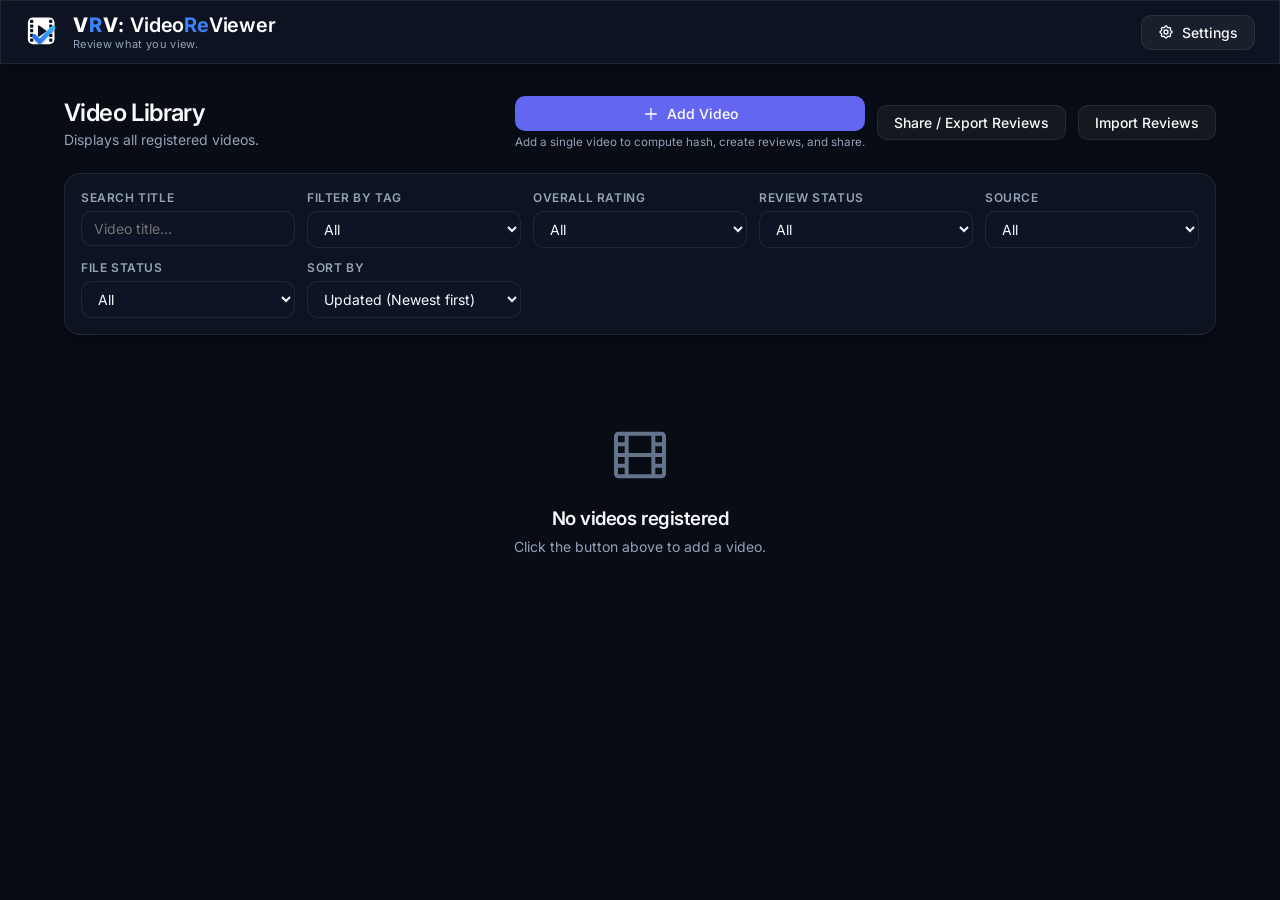
<file: index.html>
<!DOCTYPE html>
<html lang="ja">
<head>
  <meta charset="UTF-8">
  <meta name="viewport" content="width=device-width, initial-scale=1.0">
  <title data-i18n="brand.pageTitle">VRV: VideoReViewer - 動画評価＆タイムライン注釈ツール</title>
  <link rel="stylesheet" href="css/styles.css">
</head>
<body>

  <!-- Header Section -->
  <header class="glass-panel">
    <div class="logo-container">
      <!-- VRV Official Film/Play + Check SVG Logo -->
      <svg class="logo-icon vrv-logo-icon" viewBox="0 0 100 100" fill="none" xmlns="http://www.w3.org/2000/svg" aria-hidden="true">
        <defs>
          <linearGradient id="vrv-check-grad" x1="20" y1="80" x2="80" y2="30" gradientUnits="userSpaceOnUse">
            <stop offset="0%" stop-color="#2563eb" />
            <stop offset="100%" stop-color="#38bdf8" />
          </linearGradient>
          <filter id="vrv-check-shadow" x="-20%" y="-20%" width="140%" height="140%">
            <feDropShadow dx="0" dy="2" stdDeviation="3" flood-color="#000000" flood-opacity="0.4" />
          </filter>
        </defs>
        <!-- Film Frame -->
        <rect x="8" y="10" width="74" height="74" rx="14" fill="#ffffff" />
        <!-- Perforations Left -->
        <rect x="14" y="16" width="9" height="9" rx="2.5" fill="#0b1320" />
        <rect x="14" y="29" width="9" height="9" rx="2.5" fill="#0b1320" />
        <rect x="14" y="42" width="9" height="9" rx="2.5" fill="#0b1320" />
        <rect x="14" y="55" width="9" height="9" rx="2.5" fill="#0b1320" />
        <rect x="14" y="68" width="9" height="9" rx="2.5" fill="#0b1320" />
        <!-- Perforations Right -->
        <rect x="67" y="16" width="9" height="9" rx="2.5" fill="#0b1320" />
        <rect x="67" y="29" width="9" height="9" rx="2.5" fill="#0b1320" />
        <rect x="67" y="42" width="9" height="9" rx="2.5" fill="#0b1320" />
        <rect x="67" y="55" width="9" height="9" rx="2.5" fill="#0b1320" />
        <rect x="67" y="68" width="9" height="9" rx="2.5" fill="#0b1320" />
        <!-- Play Triangle -->
        <path d="M36 33.5 C36 32 38 31 39.5 32 L58.5 45.5 C60 46.5 60 48 58.5 49 L39.5 62.5 C38 63.5 36 62.5 36 61 Z" fill="#0b1320" />
        <!-- Checkmark -->
        <path d="M26 62 L41 77 L78 38" stroke="url(#vrv-check-grad)" stroke-width="12" stroke-linecap="round" stroke-linejoin="round" filter="url(#vrv-check-shadow)" />
      </svg>
      <div class="logo-text-group">
        <div class="logo-title">
          <span class="brand-vrv"><span class="vrv-v">V</span><span class="vrv-r">R</span><span class="vrv-v">V</span></span><span class="brand-sep">:</span> <span class="brand-name">Video<span class="brand-re">Re</span>Viewer</span>
        </div>
        <div class="logo-tagline" data-i18n="brand.tagline">Review what you view.</div>
      </div>
    </div>
    <div class="header-actions">
      <button id="header-btn-library" class="btn btn-secondary hidden" data-i18n="common.backToLibrary" data-i18n-attr="title">
        <svg xmlns="http://www.w3.org/2000/svg" style="width:16px;height:16px" fill="none" viewBox="0 0 24 24" stroke="currentColor">
          <path stroke-linecap="round" stroke-linejoin="round" stroke-width="2" d="M4 6h16M4 12h16M4 18h16" />
        </svg>
        <span data-i18n="common.backToLibrary">動画一覧に戻る</span>
      </button>
      <button id="header-btn-settings" class="btn btn-secondary" data-i18n="common.settings" data-i18n-attr="title">
        <svg xmlns="http://www.w3.org/2000/svg" style="width:16px;height:16px" fill="none" viewBox="0 0 24 24" stroke="currentColor">
          <path stroke-linecap="round" stroke-linejoin="round" stroke-width="2" d="M10.325 4.317c.426-1.756 2.924-1.756 3.35 0a1.724 1.724 0 002.573 1.066c1.543-.94 3.31.826 2.37 2.37a1.724 1.724 0 001.065 2.572c1.756.426 1.756 2.924 0 3.35a1.724 1.724 0 00-1.066 2.573c.94 1.543-.826 3.31-2.37 2.37a1.724 1.724 0 00-2.572 1.065c-.426 1.756-2.924 1.756-3.35 0a1.724 1.724 0 00-2.573-1.066c-1.543.94-3.31-.826-2.37-2.37a1.724 1.724 0 00-1.065-2.572c-1.756-.426-1.756-2.924 0-3.35a1.724 1.724 0 001.066-2.573c-.94-1.543.826-3.31 2.37-2.37.996.608 2.296.07 2.572-1.065z" />
          <path stroke-linecap="round" stroke-linejoin="round" stroke-width="2" d="M15 12a3 3 0 11-6 0 3 3 0 016 0z" />
        </svg>
        <span data-i18n="common.settings">設定</span>
      </button>
    </div>
  </header>

  <div class="app-content">

    <!-- ==============================================
         SCREEN 1: Video Library Grid (Default Screen)
         ============================================== -->
    <main id="view-library" class="screen-library">
      <div class="library-header-bar">
        <div>
          <h2 data-i18n="library.title">動画ライブラリ</h2>
          <p data-i18n="library.description" style="color:var(--color-text-muted);font-size:0.875rem;margin-top:4px">登録済みの動画を一覧表示します。</p>
        </div>
        <div style="display:flex;gap:12px;align-items:center">
          <!-- Standard Library Actions -->
          <div id="library-standard-actions" style="display:flex;gap:12px;align-items:center">
            <div style="display:flex;flex-direction:column;gap:4px">
              <label class="btn btn-primary" style="cursor:pointer;margin:0">
                <input type="file" id="library-add-file" accept="video/*" style="display:none">
                <svg xmlns="http://www.w3.org/2000/svg" style="width:16px;height:16px" fill="none" viewBox="0 0 24 24" stroke="currentColor">
                  <path stroke-linecap="round" stroke-linejoin="round" stroke-width="2" d="M12 4v16m8-8H4" />
                </svg>
                <span data-i18n="library.addVideo">動画を追加</span>
              </label>
              <span data-i18n="library.addVideoHelp" style="font-size:0.725rem;color:var(--color-text-muted)">単独動画のハッシュ取得・レビュー作成・共有に使用します。</span>
            </div>
            <button id="btn-share-export-start" class="btn btn-secondary" data-i18n="share.exportStart">
              レビュー共有 / Export
            </button>
            <button id="btn-share-import-trigger" class="btn btn-secondary" data-i18n="share.importTrigger">
              レビューをImport
            </button>
          </div>

          <!-- Share Export Mode Actions -->
          <div id="library-export-actions" class="hidden" style="display:flex;gap:12px;align-items:center">
            <span style="font-size:0.875rem;font-weight:600"><span data-i18n="share.exportSelectedPrefix">エクスポート対象を選択中: </span><span id="export-selected-count">0</span><span data-i18n="share.exportSelectedSuffix"> 件</span></span>
            <button id="btn-share-export-select-all" class="btn btn-secondary" data-i18n="common.selectAll" style="padding: 6px 12px; font-size: 0.8125rem">全選択</button>
            <button id="btn-share-export-deselect-all" class="btn btn-secondary" data-i18n="common.deselectAll" style="padding: 6px 12px; font-size: 0.8125rem">全解除</button>
            <button id="btn-share-export-submit" class="btn btn-primary" data-i18n="share.exportSubmit" style="padding: 6px 12px; font-size: 0.8125rem">Export実行</button>
            <button id="btn-share-export-cancel" class="btn btn-secondary" data-i18n="common.cancel" style="padding: 6px 12px; font-size: 0.8125rem">キャンセル</button>
          </div>
        </div>
      </div>

      <!-- Search & Filters Container -->
      <section class="glass-panel filter-bar">
        <div class="input-group">
          <label class="input-label" for="filter-search" data-i18n="filter.searchLabel">タイトル検索</label>
          <input type="text" id="filter-search" class="form-input" data-i18n="filter.searchPlaceholder" data-i18n-attr="placeholder" placeholder="動画タイトル...">
        </div>
        <div class="input-group">
          <label class="input-label" for="filter-tag" data-i18n="filter.tagLabel">タグ絞り込み</label>
          <select id="filter-tag" class="form-input">
            <option value="" data-i18n="common.all">すべて</option>
          </select>
        </div>
        <div class="input-group">
          <label class="input-label" for="filter-grade" data-i18n="filter.gradeLabel">総合評価</label>
          <select id="filter-grade" class="form-input">
            <option value="" data-i18n="common.all">すべて</option>
            <option value="A" data-i18n="filter.gradeA">A (最高)</option>
            <option value="B">B</option>
            <option value="C">C</option>
            <option value="D">D</option>
            <option value="E" data-i18n="filter.gradeE">E (最低)</option>
            <option value="unrated" data-i18n="filter.unrated">未評価</option>
          </select>
        </div>
        <div class="input-group">
          <label class="input-label" for="filter-review-status" data-i18n="filter.reviewStatusLabel">評価ステータス</label>
          <select id="filter-review-status" class="form-input">
            <option value="" data-i18n="common.all">すべて</option>
            <option value="rated" data-i18n="filter.statusRated">評価済み</option>
            <option value="unrated" data-i18n="filter.statusUnratedDetail">未評価 (項目・総合とも無し)</option>
          </select>
        </div>
        <div class="input-group">
          <label class="input-label" for="filter-source-type" data-i18n="filter.sourceTypeLabel">取得元</label>
          <select id="filter-source-type" class="form-input">
            <option value="" data-i18n="common.all">すべて</option>
            <option value="directory" data-i18n="filter.sourceDirectory">フォルダ</option>
            <option value="local-file" data-i18n="filter.sourceLocalFile">個別ファイル</option>
          </select>
        </div>
        <div class="input-group">
          <label class="input-label" for="filter-availability" data-i18n="filter.availabilityLabel">ファイル状態</label>
          <select id="filter-availability" class="form-input">
            <option value="" data-i18n="common.all">すべて</option>
            <option value="available" data-i18n="filter.availAvailable">利用可能</option>
            <option value="missing" data-i18n="filter.availMissing">見つからない</option>
            <option value="permission-required" data-i18n="filter.availPermissionRequired">権限が必要</option>
            <option value="unsupported" data-i18n="filter.availUnsupported">再生非対応</option>
            <option value="scan-error" data-i18n="filter.availScanError">スキャンエラー</option>
            <option value="no-directory" data-i18n="filter.availNoDirectory">参照フォルダなし</option>
            <option value="isolated" data-i18n="filter.availIsolated">リンク切れ・エラー・参照元なし</option>
          </select>
        </div>
        <div class="input-group">
          <label class="input-label" for="filter-sort" data-i18n="filter.sortLabel">並べ替え</label>
          <select id="filter-sort" class="form-input">
            <option value="updatedAt-desc" data-i18n="filter.sortUpdatedAtDesc">更新日時が新しい順</option>
            <option value="updatedAt-asc" data-i18n="filter.sortUpdatedAtAsc">更新日時が古い順</option>
            <option value="title-asc" data-i18n="filter.sortTitleAsc">タイトル (A-Z/五十音順)</option>
            <option value="grade-desc" data-i18n="filter.sortGradeDesc">総合評価の高い順</option>
            <option value="avgRating-desc" data-i18n="filter.sortAvgRatingDesc">個別評価平均の高い順</option>
          </select>
        </div>
        <div class="input-group" id="bulk-delete-container" style="display:flex;align-items:flex-end">
          <button id="btn-bulk-delete" class="btn btn-error hidden" data-i18n="library.bulkDelete" style="width:100%;height:38px;white-space:nowrap;background-color:rgba(239,68,68,0.15);border:1px solid var(--color-error);color:var(--color-error)">
            表示中の動画を一括削除
          </button>
        </div>
      </section>

      <!-- Video Grid List -->
      <section id="video-grid" class="video-grid">
        <!-- Dynamic card elements generated by app.js will render here -->
      </section>

      <!-- Empty Library State -->
      <div id="library-empty" class="hidden" style="text-align:center;padding:60px 20px;color:var(--color-text-muted)">
        <svg xmlns="http://www.w3.org/2000/svg" style="width:64px;height:64px;color:var(--color-text-dim);margin:0 auto 16px" fill="none" viewBox="0 0 24 24" stroke="currentColor">
          <path stroke-linecap="round" stroke-linejoin="round" stroke-width="1.5" d="M7 4v16M17 4v16M3 8h4m10 0h4M3 12h18M3 16h4m10 0h4M4 20h16a1 1 0 001-1V5a1 1 0 00-1-1H4a1 1 0 00-1 1v14a1 1 0 001 1z" />
        </svg>
        <h3 data-i18n="library.emptyTitle">登録されている動画がありません</h3>
        <p data-i18n="library.emptyDescription" style="font-size:0.875rem;margin-top:8px">上のボタンから動画を追加してください。</p>
      </div>
    </main>

    <!-- ==============================================
         SCREEN 2: Dual Column Review Workspace (Editor)
         ============================================== -->
    <main id="view-editor" class="screen-editor hidden">
      <div id="provisional-warning-banner" class="hidden" data-i18n="editor.provisionalWarning" style="background-color: #f59e0b; color: white; font-weight: 600; font-size: 0.875rem; padding: 8px; text-align: center; grid-column: 1 / -1; width: 100%;">
        フルハッシュ（SHA-256）検証中ですが、編集・評価は可能です。
      </div>
      <!-- Left Column: Video and Basic Controls -->
      <div class="editor-left-pane">
        <div class="pane-nav-bar">
          <div class="video-title-area" style="display:flex;align-items:center;gap:8px;flex:1;min-width:0">
            <button id="editor-btn-back" class="btn btn-icon" data-i18n="common.backToLibrary" data-i18n-attr="title,aria-label" title="動画一覧へ戻る">
              <svg xmlns="http://www.w3.org/2000/svg" fill="none" viewBox="0 0 24 24" stroke="currentColor">
                <path stroke-linecap="round" stroke-linejoin="round" stroke-width="2" d="M10 19l-7-7m0 0l7-7m-7 7h18" />
              </svg>
            </button>
            <div id="title-display-container" style="display:flex;align-items:center;gap:8px;flex:1;min-width:0">
              <h3 id="editor-video-title" class="video-title-heading" data-i18n="editor.placeholderVideoTitle" style="margin:0;overflow:hidden;text-overflow:ellipsis;white-space:nowrap;max-width:350px">動画タイトル...</h3>
              <button id="btn-edit-display-title" class="btn btn-icon" data-i18n="editor.editDisplayTitle" data-i18n-attr="title,aria-label" title="表示タイトルを変更" style="padding:4px;width:24px;height:24px;color:var(--color-text-muted)">
                <svg xmlns="http://www.w3.org/2000/svg" style="width:14px;height:14px" fill="none" viewBox="0 0 24 24" stroke="currentColor">
                  <path stroke-linecap="round" stroke-linejoin="round" stroke-width="2" d="M15.232 5.232l3.536 3.536m-2.036-5.036a2.5 2.5 0 113.536 3.536L6.5 21.036H3v-3.572L16.732 3.732z" />
                </svg>
              </button>
            </div>
            <div id="title-edit-container" class="hidden" style="display:flex;align-items:center;gap:6px;flex:1;min-width:0">
              <div style="display:flex;flex-direction:column;flex:1;min-width:0">
                <input type="text" id="display-title-input" class="form-input" data-i18n="editor.displayTitlePlaceholder" data-i18n-attr="placeholder" style="height:32px;padding:4px 8px;font-size:0.9rem;width:100%" placeholder="表示タイトルを入力...">
                <div data-i18n="editor.displayTitleNote" style="font-size: 0.6875rem; color: var(--color-text-muted); margin-top: 2px;">※ 動画ファイル名は変更されません</div>
              </div>
              <button id="btn-save-display-title" class="btn btn-primary" data-i18n="common.save" style="padding:4px 10px;height:32px;font-size:0.8rem">保存</button>
              <button id="btn-cancel-display-title" class="btn btn-secondary" data-i18n="common.cancel" style="padding:4px 10px;height:32px;font-size:0.8rem">キャンセル</button>
            </div>
          </div>
          <div class="player-nav-buttons">
            <button id="player-btn-prev" class="btn btn-secondary" data-i18n="player.prevVideo" data-i18n-attr="title" title="前の動画"><span data-i18n="player.prevVideo">前の動画</span></button>
            <button id="player-btn-next" class="btn btn-secondary" data-i18n="player.nextVideo" data-i18n-attr="title" title="次の動画"><span data-i18n="player.nextVideo">次の動画</span></button>
          </div>
        </div>

        <!-- Video Frame Sandbox -->
        <div class="player-container">
          <video id="video-element" class="player-video" preload="metadata"></video>

          <!-- Custom Control Bar Overlay -->
          <div class="player-controls">
            <div id="player-progress-bar" class="controls-progress-bar-container">
              <div class="controls-progress-bg">
                <div id="player-progress-load" class="controls-progress-load" style="width: 0%"></div>
                <div id="player-progress-fill" class="controls-progress-fill" style="width: 0%"></div>
                <div id="player-progress-handle" class="controls-progress-handle" style="left: 0%"></div>
              </div>
            </div>
            <div class="controls-row">
              <div class="controls-left">
                <button id="player-btn-play" class="control-btn" data-i18n="player.playPauseTooltip" data-i18n-attr="title,aria-label" title="再生 (Space)">
                  <!-- Play Icon -->
                  <svg id="play-icon" xmlns="http://www.w3.org/2000/svg" fill="currentColor" viewBox="0 0 24 24">
                    <path d="M8 5v14l11-7z" />
                  </svg>
                  <!-- Pause Icon -->
                  <svg id="pause-icon" class="hidden" xmlns="http://www.w3.org/2000/svg" fill="currentColor" viewBox="0 0 24 24">
                    <path d="M6 19h4V5H6v14zm8-14v14h4V5h-4z" />
                  </svg>
                </button>
                <div class="volume-container">
                  <button id="player-btn-mute" class="control-btn" data-i18n="player.muteTooltip" data-i18n-attr="title,aria-label" title="ミュート (M)">
                    <!-- Speaker Low Icon -->
                    <svg id="mute-icon-off" xmlns="http://www.w3.org/2000/svg" fill="currentColor" viewBox="0 0 24 24">
                      <path d="M3 9v6h4l5 5V4L7 9H3zm13.5 3c0-1.77-1.02-3.29-2.5-4.03v8.05c1.48-.73 2.5-2.25 2.5-4.02z" />
                    </svg>
                    <!-- Speaker Mute Icon -->
                    <svg id="mute-icon-on" class="hidden" xmlns="http://www.w3.org/2000/svg" fill="currentColor" viewBox="0 0 24 24">
                      <path d="M16.5 12c0-1.77-1.02-3.29-2.5-4.03v2.21l2.45 2.45c.03-.21.05-.42.05-.63zm2.5 0c0 .94-.2 1.82-.54 2.64l1.51 1.51C20.63 14.91 21 13.5 21 12c0-4.28-2.99-7.86-7-8.77v2.06c2.89.86 5 3.54 5 6.71zM4.27 3L3 4.27 7.73 9H3v6h4l5 5v-6.73l4.25 4.25c-.67.52-1.42.93-2.25 1.18v2.06c1.38-.31 2.63-.95 3.69-1.81L19.73 21 21 19.73l-9-9L4.27 3zM12 4L9.91 6.09 12 8.18V4z" />
                    </svg>
                  </button>
                  <input type="range" id="player-volume-slider" class="volume-slider" min="0" max="1" step="0.05" value="0.8">
                </div>
                <div class="time-display">
                  <span id="player-time-current">00:00</span> / <span id="player-time-total">00:00</span>
                </div>
              </div>
              <div class="controls-right">
                <button id="player-btn-fullscreen" class="control-btn" data-i18n="player.fullscreenTooltip" data-i18n-attr="title,aria-label" title="全画面表示">
                  <svg xmlns="http://www.w3.org/2000/svg" fill="currentColor" viewBox="0 0 24 24">
                    <path d="M7 14H5v5h5v-2H7v-3zm-2-4h2V7h3V5H5v5zm12 7h-3v2h5v-5h-2v3zM14 5v2h3v3h2V5h-5z" />
                  </svg>
                </button>
              </div>
            </div>
          </div>
        </div>

        <!-- Reload Local File Prompt (Rendered if file reference object is lost) -->
        <div id="local-file-required-warning" class="glass-card local-file-prompt-card hidden">
          <svg class="local-file-icon" xmlns="http://www.w3.org/2000/svg" fill="none" viewBox="0 0 24 24" stroke="currentColor">
            <path stroke-linecap="round" stroke-linejoin="round" stroke-width="1.5" d="M12 9v2m0 4h.01m-6.938 4h13.856c1.54 0 2.502-1.667 1.732-3L13.732 4c-.77-1.333-2.694-1.333-3.464 0L3.34 16c-.77 1.333.192 3 1.732 3z" />
          </svg>
          <div>
            <h4 data-i18n="player.reconnectTitle" style="color:var(--color-warning)">ローカル動画ファイルを再接続してください</h4>
            <p style="color:var(--color-text-muted);font-size:0.875rem;margin-top:6px">
              <span data-i18n="player.reconnectDesc1">セキュリティ制限のため、ページ読み込み後はファイルを再度指定する必要があります。</span><br>
              <span data-i18n="player.reconnectFileNamePrefix">ファイル名: </span><strong id="warning-file-name" style="color:var(--color-text-main)">filename.mp4</strong>
            </p>
          </div>
          <button id="player-folder-permission-button" class="btn btn-primary hidden" data-i18n="player.grantFolderPermission">
            フォルダのアクセスを許可する
          </button>
          <label id="player-file-reconnect-label" class="btn btn-primary" style="cursor:pointer">
            <input type="file" id="player-reconnect-file" accept="video/*" style="display:none">
            <span data-i18n="player.selectFileToPlay">ファイルを指定して再生</span>
          </label>
        </div>

        <!-- Details & Stats block -->
        <div class="glass-card" style="padding:16px 20px;font-size:0.8125rem;color:var(--color-text-muted)">
          <div style="display:flex;justify-content:space-between;flex-wrap:wrap;gap:8px">
            <div><span data-i18n="editor.labelFileName">ファイル名: </span><span id="info-file-name" style="color:var(--color-text-main)">-</span></div>
            <div><span data-i18n="editor.labelFileSize">サイズ: </span><span id="info-file-size" style="color:var(--color-text-main)">-</span></div>
            <div><span data-i18n="editor.labelDuration">再生時間: </span><span id="info-duration" style="color:var(--color-text-main)">-</span></div>
          </div>
          <div id="info-locations-container" style="margin-top: 12px; border-top: 1px solid var(--color-border); padding-top: 8px;">
            <div data-i18n="editor.labelLocations" style="font-weight: 600; margin-bottom: 4px;">保存ロケーション一覧:</div>
            <div id="info-locations-list" style="display: flex; flex-direction: column; gap: 4px;"></div>
          </div>
          <div id="info-poster-container" style="margin-top: 12px; border-top: 1px solid var(--color-border); padding-top: 8px;">
            <div style="display: flex; align-items: center; justify-content: space-between; gap: 8px; margin-bottom: 6px;">
              <div data-i18n="poster.labelCustomPoster" style="font-weight: 600;">カスタムポスター:</div>
              <div style="display: flex; gap: 8px;">
                <button id="btn-editor-upload-poster" class="btn btn-secondary" data-i18n="poster.setButton" style="padding: 4px 8px; font-size: 0.75rem;">ポスター画像を設定</button>
                <button id="btn-editor-delete-poster" class="btn btn-error hidden" data-i18n="common.delete" style="padding: 4px 8px; font-size: 0.75rem;">削除</button>
              </div>
            </div>
            <div id="editor-poster-preview-container" class="hidden" style="position: relative; border-radius: 4px; overflow: hidden; max-height: 120px; background-color: var(--color-bg-dim); border: 1px solid var(--color-border);">
              <img id="editor-poster-preview-img" data-i18n="poster.previewAlt" data-i18n-attr="alt" style="width: 100%; height: auto; display: block; object-fit: contain; max-height: 120px;" alt="カスタムポスタープレビュー">
            </div>
          </div>
        </div>

        <!-- Shortcuts Help Info Card -->
        <div class="glass-card shortcuts-helper-card">
          <h4 style="font-size:0.875rem;display:flex;align-items:center;gap:6px">
            <svg xmlns="http://www.w3.org/2000/svg" style="width:16px;height:16px;color:var(--color-primary)" fill="none" viewBox="0 0 24 24" stroke="currentColor">
              <path stroke-linecap="round" stroke-linejoin="round" stroke-width="2" d="M13 16h-1v-4h-1m1-4h.01M21 12a9 9 0 11-18 0 9 9 0 0118 0z" />
            </svg>
            <span data-i18n="shortcuts.title">キーボードショートカット</span>
          </h4>
          <div class="shortcuts-grid">
            <div class="shortcut-item">
              <span data-i18n="shortcuts.playPause">再生 / 一時停止</span>
              <kbd class="shortcut-key">Space</kbd>
            </div>
            <div class="shortcut-item">
              <span data-i18n="shortcuts.seek5s">5秒戻る / 進む</span>
              <kbd class="shortcut-key">← / →</kbd>
            </div>
            <div class="shortcut-item">
              <span data-i18n="shortcuts.seek10s">10秒戻る / 進む</span>
              <kbd class="shortcut-key">Shift + ← / →</kbd>
            </div>
            <div class="shortcut-item">
              <span data-i18n="shortcuts.toggleMute">ミュートの切替</span>
              <kbd class="shortcut-key">M</kbd>
            </div>
            <div class="shortcut-item">
              <span data-i18n="shortcuts.captureTime">現在時刻の引用</span>
              <kbd class="shortcut-key">T</kbd>
            </div>
            <div class="shortcut-item">
              <span data-i18n="shortcuts.saveReview">評価の保存</span>
              <kbd class="shortcut-key">Ctrl / Cmd + S</kbd>
            </div>
          </div>
        </div>
      </div>

      <!-- Right Column: Evaluation Editor Panel -->
      <div class="editor-right-pane">
        <div class="right-pane-scroll-container">

          <!-- 0. Video Genre Selection -->
          <div class="editor-section">
            <label class="editor-section-title" for="video-genre-select" data-i18n="review.sectionGenre">0. 動画ジャンル</label>
            <select id="video-genre-select" class="form-input" style="width:100%">
              <!-- Genre options dynamically injected -->
            </select>
          </div>

          <!-- 1. Overall Evaluation Grade -->
          <div class="editor-section">
            <label class="editor-section-title" data-i18n="review.sectionOverall">1. 総合評価</label>
            <div class="grade-selector-group">
              <button class="grade-btn" data-grade="A">A</button>
              <button class="grade-btn" data-grade="B">B</button>
              <button class="grade-btn" data-grade="C">C</button>
              <button class="grade-btn" data-grade="D">D</button>
              <button class="grade-btn" data-grade="E">E</button>
              <button id="btn-grade-clear" class="btn btn-secondary grade-btn-clear" data-i18n="common.clear" data-i18n-attr="title" title="クリア"><span data-i18n="common.clear">クリア</span></button>
            </div>
          </div>

          <!-- 2. Individual Star Criteria Ratings -->
          <div class="editor-section">
            <label class="editor-section-title" data-i18n="review.sectionCriteria">2. 個別評価</label>
            <div id="criteria-ratings-panel" class="criteria-ratings-panel">
              <!-- Star rating elements will be injected here by app.js -->
            </div>
          </div>

          <!-- 3. Radar Chart Representation -->
          <div class="editor-section">
            <label class="editor-section-title" data-i18n="review.sectionRadar">3. レーダーチャート</label>
            <div id="radar-chart-container" class="radar-chart-container">
              <!-- SVG Radar is injected here -->
            </div>
          </div>

          <!-- 4. Tags Manager -->
          <div class="editor-section">
            <label class="editor-section-title" data-i18n="review.sectionTags">4. タグ</label>
            <div class="tags-widget-container">
              <div id="tags-chips-list" class="tags-chips-list">
                <!-- Tag chips render here -->
              </div>
              <div class="tag-input-box-wrapper">
                <input type="text" id="tag-input-field" class="form-input" data-i18n="review.tagInputPlaceholder" data-i18n-attr="placeholder" style="width:100%" placeholder="タグ名を入力してEnterで追加...">
                <!-- Suggestions Dropdown -->
                <div id="tag-autocomplete-dropdown" class="tag-autocomplete-dropdown glass-panel hidden">
                  <!-- autocomplete suggestions injected here -->
                </div>
              </div>
            </div>
          </div>

          <!-- 5. Timeline Comments & Annotations -->
          <div class="editor-section">
            <label class="editor-section-title" data-i18n="review.sectionComments">5. コメント ＆ タイムライン引用</label>

            <div style="display:flex;flex-direction:column;gap:8px">
              <label class="input-label" data-i18n="review.overallCommentLabel">全体コメント</label>
              <textarea id="comment-editor" class="form-input comment-editor-textarea" data-i18n="review.commentPlaceholder" data-i18n-attr="placeholder" placeholder="動画全体の評価コメントやメモを記載..."></textarea>
            </div>

            <div style="display:flex;flex-direction:column;gap:12px;margin-top:12px">
              <div style="display:flex;justify-content:between;align-items:center">
                <label class="input-label" data-i18n="timeline.sectionTitle">タイムライン引用メモ</label>
              </div>

              <!-- Captured Note Composer -->
              <div class="timeline-notes-editor-box">
                <div style="display:flex;justify-content:space-between;align-items:center;gap:10px">
                  <span id="captured-timestamp-label" style="font-size:0.875rem;font-weight:700;color:var(--color-primary)">
                    [00:00]
                  </span>
                  <button id="btn-timeline-capture" class="btn btn-secondary" style="padding:4px 10px;font-size:0.75rem">
                    <svg xmlns="http://www.w3.org/2000/svg" style="width:14px;height:14px;margin-right:2px" fill="none" viewBox="0 0 24 24" stroke="currentColor">
                      <path stroke-linecap="round" stroke-linejoin="round" stroke-width="2" d="M12 8v4l3 3m6-3a9 9 0 11-18 0 9 9 0 0118 0z" />
                    </svg>
                    <span data-i18n="timeline.captureButton">現在時刻を引用 (T)</span>
                  </button>
                </div>
                <input type="text" id="timeline-comment-field" class="form-input timeline-editor-comment-input" data-i18n="timeline.inputPlaceholder" data-i18n-attr="placeholder" placeholder="この場面についてのメモを入力...">
                <div style="display:flex;justify-content:flex-end">
                  <button id="btn-timeline-add-note" class="btn btn-primary" data-i18n="common.add" style="padding:4px 12px;font-size:0.75rem">追加</button>
                </div>
              </div>

              <!-- Notes Timeline Ordered List -->
              <div id="timeline-notes-list" class="timeline-notes-list">
                <!-- Timeline elements render here -->
              </div>
            </div>
          </div>

          <!-- 6. Shared Reviews (Multiple Reviewers) -->
          <div id="shared-reviews-section" class="editor-section hidden">
            <label class="editor-section-title" data-i18n="review.sectionShared">6. 共有レビュー</label>
            <div class="shared-reviews-container glass-panel" style="padding:12px;margin-top:8px;display:flex;flex-direction:column;gap:12px">

              <!-- Overall Rating Summary -->
              <div style="display:flex;justify-content:space-between;align-items:center">
                <div>
                  <span style="font-size:0.75rem;color:var(--color-text-dim)" data-i18n="share.averageRating">平均評価</span>
                  <div style="display:flex;align-items:baseline;gap:6px">
                    <span id="shared-average-rating" style="font-size:1.5rem;font-weight:700;color:var(--color-primary)">-</span>
                    <span style="font-size:0.875rem;color:var(--color-text-muted)">/ 5</span>
                  </div>
                </div>
                <div style="text-align:right">
                  <span id="shared-reviewers-count" style="font-size:0.875rem;font-weight:600;color:var(--color-text)">0 reviewers</span>
                  <div style="font-size:0.75rem;color:var(--color-text-dim)" id="shared-rated-count">0 rated</div>
                </div>
              </div>

              <hr style="border:0;border-top:1px solid var(--color-border);margin:0">

              <!-- Reviewers List -->
              <div>
                <label class="input-label" style="margin-bottom:6px" data-i18n="share.reviewersBreakdown">レビュアー別評価</label>
                <div id="shared-reviewers-list" style="display:flex;flex-direction:column;gap:6px">
                  <!-- Injected dynamically -->
                </div>
              </div>

              <hr style="border:0;border-top:1px solid var(--color-border);margin:0">

              <!-- Merged Tags -->
              <div>
                <label class="input-label" style="margin-bottom:6px" data-i18n="share.mergedTags">統合タグ</label>
                <div id="shared-tags-list" class="tags-chips-list">
                  <!-- Injected dynamically -->
                </div>
              </div>

              <hr style="border:0;border-top:1px solid var(--color-border);margin:0">

              <!-- Merged Timeline Comments -->
              <div>
                <label class="input-label" style="margin-bottom:6px" data-i18n="share.sharedTimeline">共有タイムライン</label>
                <div id="shared-timeline-list" class="timeline-notes-list" style="margin-top:6px;max-height:300px;overflow-y:auto">
                  <!-- Injected dynamically -->
                </div>
              </div>

            </div>
          </div>

        </div>

        <!-- Sticky Save Review Action Bar -->
        <div class="pane-save-bar">
          <span id="autosave-indicator" data-i18n="editor.autosaveEnabled" style="color:var(--color-text-dim);font-size:0.75rem;align-self:center;margin-right:auto">
            自動保存: 有効
          </span>
          <button id="editor-btn-save" class="btn btn-primary">
            <svg xmlns="http://www.w3.org/2000/svg" style="width:16px;height:16px" fill="none" viewBox="0 0 24 24" stroke="currentColor">
              <path stroke-linecap="round" stroke-linejoin="round" stroke-width="2" d="M8 7H5a2 2 0 00-2 2v9a2 2 0 002 2h14a2 2 0 002-2V9a2 2 0 00-2-2h-3m-1 4l-3 3m0 0l-3-3m3 3V4" />
            </svg>
            <span data-i18n="editor.saveReview">評価を保存 (Ctrl+S)</span>
          </button>
        </div>
      </div>
    </main>

  </div>

  <!-- ==============================================
       SETTINGS MODAL OVERLAY (Criteria Setup)
       ============================================== -->
  <div id="modal-settings" class="modal-overlay">
    <div class="modal-container glass-panel">
      <div class="modal-header">
        <h3 data-i18n="settings.modalTitle">個別評価項目設定</h3>
        <button id="settings-close-x" class="btn btn-icon" data-i18n="common.close" data-i18n-attr="title,aria-label" title="閉じる" style="width:32px;height:32px">
          <svg xmlns="http://www.w3.org/2000/svg" fill="none" viewBox="0 0 24 24" stroke="currentColor">
            <path stroke-linecap="round" stroke-linejoin="round" stroke-width="2" d="M6 18L18 6M6 6l12 12" />
          </svg>
        </button>
      </div>
      <div class="modal-body" style="max-height: 70vh; overflow-y: auto;">

        <!-- Language Selection Section (Language Recovery UX) -->
        <div class="editor-section" style="gap: 8px; margin-bottom: 20px;">
          <div style="display:flex; align-items:center; gap:8px; margin-bottom: 4px;">
            <svg id="settings-language-icon" xmlns="http://www.w3.org/2000/svg" style="width:18px;height:18px;flex-shrink:0;color:var(--color-primary, #6366f1)" fill="none" viewBox="0 0 24 24" stroke="currentColor">
              <path stroke-linecap="round" stroke-linejoin="round" stroke-width="2" d="M21 12a9 9 0 01-9 9m9-9a9 9 0 00-9-9m9 9H3m9 9a9 9 0 01-9-9m9 9c1.657 0 3-4.03 3-9s-1.343-9-3-9m0 18c-1.657 0-3-4.03-3-9s1.343-9 3-9m-9 9a9 9 0 019-9" />
            </svg>
            <h4 data-i18n="settings.languageLabel" style="font-size: 1rem; font-weight: 600; color: var(--color-text-main); margin: 0;">Language / 言語</h4>
          </div>
          <div>
            <select id="settings-language-select" class="form-input" style="width:100%; height:38px;">
              <option value="ja">日本語</option>
              <option value="en">English</option>
              <option value="zh-CN">简体中文</option>
            </select>
          </div>
        </div>

        <!-- Divider -->
        <div style="border-top: 1px solid var(--color-border); margin: 16px 0;"></div>

        <!-- Reviewer Identity Section -->
        <div class="editor-section" style="gap: 8px; margin-bottom: 20px;">
          <div style="display:flex; justify-content:space-between; align-items:center; margin-bottom: 4px;">
            <div style="display:flex; align-items:center; gap:8px;">
              <svg xmlns="http://www.w3.org/2000/svg" style="width:18px;height:18px;flex-shrink:0;color:var(--color-primary, #6366f1)" fill="none" viewBox="0 0 24 24" stroke="currentColor">
                <path stroke-linecap="round" stroke-linejoin="round" stroke-width="2" d="M16 7a4 4 0 11-8 0 4 4 0 018 0zM12 14a7 7 0 00-7 7h14a7 7 0 00-7-7z" />
              </svg>
              <h4 data-i18n="settings.reviewerSectionTitle" style="font-size: 1rem; font-weight: 600; color: var(--color-text-main); margin: 0;">レビュアー設定</h4>
            </div>
            <span id="settings-reviewer-identity-badge" style="font-size:0.75rem; font-family:monospace; background:rgba(255,255,255,0.06); padding:2px 8px; border-radius:4px; border:1px solid var(--color-border); color:var(--color-primary);">Anonymous@--------</span>
          </div>
          <p data-i18n="settings.reviewerSectionDesc" style="color:var(--color-text-muted);font-size:0.8125rem;line-height:1.4;margin:0 0 6px 0;">
            レビュー共有やエクスポート時に表示される名前です。レビュアーIDは変更されません。
          </p>
          <div style="display:flex; gap:8px; align-items: center;">
            <input type="text" id="settings-reviewer-name-input" class="form-input" data-i18n="settings.reviewerNamePlaceholder" data-i18n-attr="placeholder" placeholder="表示名を入力 (例: Morry)..." style="flex:1; height:38px;">
            <button id="settings-btn-reviewer-save" class="btn btn-secondary" data-i18n="common.save" style="height:38px; font-size:0.8125rem; padding: 0 16px;">保存</button>
          </div>
        </div>

        <!-- Divider -->
        <div style="border-top: 1px solid var(--color-border); margin: 16px 0;"></div>

        <!-- VRV Connect Section -->
        <div class="editor-section" style="gap: 8px; margin-bottom: 20px;">
          <div style="display:flex; justify-content:space-between; align-items:center; margin-bottom: 4px;">
            <div style="display:flex; align-items:center; gap:8px;">
              <svg xmlns="http://www.w3.org/2000/svg" style="width:18px;height:18px;flex-shrink:0;color:var(--color-primary, #6366f1)" fill="none" viewBox="0 0 24 24" stroke="currentColor">
                <path stroke-linecap="round" stroke-linejoin="round" stroke-width="2" d="M8 7h12m0 0l-4-4m4 4l-4 4m0 6H4m0 0l4 4m-4-4l4-4" />
              </svg>
              <h4 data-i18n="settings.connectSectionTitle" style="font-size: 1rem; font-weight: 600; color: var(--color-text-main); margin: 0;">VRV Connect</h4>
            </div>
          </div>
          <p data-i18n="settings.connectSectionDesc" style="color:var(--color-text-muted);font-size:0.8125rem;line-height:1.4;margin:0 0 6px 0;">
            VRV Connectとライブラリのスナップショットを手動同期します。
          </p>
          <div style="display:flex; gap:12px; align-items: center;">
            <button id="settings-btn-connect-sync" class="btn btn-secondary" data-i18n="settings.connectSyncButton" style="height:38px; font-size:0.8125rem; padding: 0 16px;">Connectへ同期</button>
            <span id="settings-connect-sync-status" style="font-size:0.8125rem; color:var(--color-text-muted);"></span>
          </div>
        </div>

        <!-- Divider -->
        <div style="border-top: 1px solid var(--color-border); margin: 16px 0;"></div>

        <!-- Genre Configuration Section -->
        <div class="editor-section" style="gap: 8px; margin-bottom: 20px;">
          <h4 data-i18n="settings.genreSectionTitle" style="font-size: 1rem; font-weight: 600; color: var(--color-text-main); margin-bottom: 4px;">動画ジャンル設定</h4>
          <div style="display:flex; gap:8px; align-items: center; margin-bottom: 8px;">
            <select id="settings-genre-select" class="form-input" style="flex:1; height:38px;">
              <!-- Genres dynamically loaded -->
            </select>
            <button id="settings-btn-genre-rename" class="btn btn-secondary" data-i18n="common.rename" style="height:38px; font-size:0.8125rem; padding: 0 12px;">変更</button>
            <button id="settings-btn-genre-toggle-active" class="btn btn-danger" data-i18n="common.disable" style="height:38px; font-size:0.8125rem; padding: 0 12px;">無効化</button>
          </div>

          <!-- Add New Genre form -->
          <div class="settings-add-box" style="margin-top: 8px;">
            <input type="text" id="settings-new-genre-input" class="form-input" data-i18n="settings.newGenrePlaceholder" data-i18n-attr="placeholder" style="flex:1;" placeholder="新しいジャンル名を入力 (例: インタビュー)...">
            <button id="settings-btn-genre-add" class="btn btn-primary" data-i18n="common.add" style="padding: 0 16px;">追加</button>
          </div>

          <div style="display:flex; justify-content: space-between; align-items: center; margin-top: 10px;">
            <span data-i18n="settings.genreReorderLabel" style="font-size:0.75rem; color:var(--color-text-muted);">ジャンル並べ替え：</span>
            <div style="display:flex; gap:6px;">
              <button id="settings-btn-genre-up" class="btn btn-secondary" data-i18n="common.moveUp" style="padding:4px 10px; font-size:0.75rem;">▲ 上へ</button>
              <button id="settings-btn-genre-down" class="btn btn-secondary" data-i18n="common.moveDown" style="padding:4px 10px; font-size:0.75rem;">▼ 下へ</button>
            </div>
          </div>
        </div>

        <!-- Divider -->
        <div style="border-top: 1px solid var(--color-border); margin: 16px 0;"></div>

        <!-- Criteria Configuration Section (for Selected Genre) -->
        <div class="editor-section" style="gap: 8px; margin-bottom: 20px;">
          <h4 data-i18n="settings.criteriaSectionTitle" style="font-size: 1rem; font-weight: 600; color: var(--color-text-main); margin-bottom: 4px;">ジャンル別評価項目設定</h4>
          <p data-i18n="settings.criteriaSectionDesc" style="color:var(--color-text-muted);font-size:0.8125rem;line-height:1.4;margin-bottom:8px">
            選択中ジャンルに紐づく評価項目は最大6項目まで登録できます。項目名の変更、並べ替え、無効化が行えます。
          </p>

          <!-- Copy Criteria Box -->
          <div style="display:flex; gap:8px; align-items: center; background: rgba(255,255,255,0.03); padding:8px 12px; border-radius:var(--radius-sm); border: 1px dashed var(--color-border); margin-bottom: 12px;">
            <span data-i18n="settings.copyCriteriaLabel" style="font-size: 0.75rem; white-space: nowrap; color: var(--color-text-muted);">他ジャンルからコピー:</span>
            <select id="settings-copy-source-select" class="form-input" style="flex:1; height:30px; font-size: 0.75rem; padding: 2px 6px;">
              <!-- Other genres to copy from -->
            </select>
            <button id="settings-btn-copy-criteria" class="btn btn-secondary" data-i18n="settings.copyCriteriaButton" style="height:30px; padding:0 8px; font-size:0.75rem;">コピー実行</button>
          </div>

          <!-- Criteria List Grid -->
          <div id="settings-criteria-list" class="settings-criteria-list">
            <!-- Dynamically populated from settings -->
          </div>

          <!-- Add New Field Form -->
          <div class="settings-add-box">
            <input type="text" id="settings-new-name-input" class="form-input" data-i18n="settings.newCriteriaPlaceholder" data-i18n-attr="placeholder" style="flex:1" placeholder="項目名を入力 (例: 内容)...">
            <button id="settings-btn-add" class="btn btn-primary" data-i18n="settings.addCriteriaButton">項目追加</button>
          </div>
        </div>

        <!-- Divider -->
        <div style="border-top: 1px solid var(--color-border); margin: 24px 0 16px 0;"></div>

        <!-- Video Folder Settings Section -->
        <div class="editor-section" style="gap: 12px; margin-bottom: 20px;">
          <h4 data-i18n="folder.settingsTitle" style="font-size: 1rem; font-weight: 600; color: var(--color-text-main);">動画フォルダ設定</h4>
          <p id="folder-api-fallback-msg" class="hidden" style="color: var(--color-warning); font-size: 0.8125rem; line-height: 1.4;">
            <span data-i18n="folder.apiFallbackMsg1">このブラウザではフォルダの継続参照に対応していません。</span><br>
            <span data-i18n="folder.apiFallbackMsg2">従来の「動画を追加」を使用してください。</span>
          </p>
          <div id="folder-settings-panel" class="glass-card" style="padding: 16px; display: flex; flex-direction: column; gap: 10px; font-size: 0.875rem;">
            <div style="display: flex; justify-content: space-between;"><span data-i18n="folder.labelConnected" style="color: var(--color-text-muted);">接続先：</span><strong id="folder-name-val">-</strong></div>
            <div style="display: flex; justify-content: space-between;"><span data-i18n="folder.labelStatus" style="color: var(--color-text-muted);">状態：</span><span id="folder-status-val" data-i18n="folder.statusDisconnected">未接続</span></div>
            <div style="display: flex; justify-content: space-between;"><span data-i18n="folder.labelPermission" style="color: var(--color-text-muted);">権限：</span><span id="folder-permission-val">-</span></div>
            <div style="display: flex; justify-content: space-between;"><span data-i18n="folder.labelRegisteredVideos" style="color: var(--color-text-muted);">登録動画：</span><span id="folder-video-count-val" data-i18n="folder.videoCountZero">0本</span></div>
            <div style="display: flex; justify-content: space-between;"><span data-i18n="folder.labelLastScan" style="color: var(--color-text-muted);">最終スキャン：</span><span id="folder-last-scan-val">-</span></div>

            <label style="display: flex; align-items: center; gap: 6px; margin-top: 6px; cursor: pointer;">
              <input type="checkbox" id="folder-recursive-checkbox" checked>
              <span data-i18n="folder.searchSubfolders">サブフォルダも検索する</span>
            </label>

            <!-- Scan Progress Indicator Overlay inside panel -->
            <div id="scan-progress-box" class="hidden" style="margin-top: 8px; padding: 10px; border-radius: var(--radius-sm); background-color: rgba(99, 102, 241, 0.1); border: 1px solid rgba(99, 102, 241, 0.25);">
              <div id="scan-progress-title" data-i18n="folder.scanningTitle" style="font-weight: 600; color: var(--color-primary); font-size: 0.8125rem;">動画フォルダをスキャン中…</div>
              <div style="font-size: 0.75rem; margin-top: 4px; display: flex; flex-direction: column; gap: 2px;">
                <div><span data-i18n="folder.scannedFilesLabel">確認済み：</span><span id="scan-progress-files">0</span> <span data-i18n="folder.filesUnit">ファイル</span></div>
                <div><span data-i18n="folder.detectedVideosLabel">動画検出：</span><span id="scan-progress-videos">0</span> <span data-i18n="folder.videosUnit">本</span></div>
              </div>
              <div style="display: flex; justify-content: flex-end; margin-top: 6px;">
                <button id="btn-folder-scan-abort" class="btn btn-danger" data-i18n="common.abort" style="padding: 2px 8px; font-size: 0.6875rem;">中止</button>
              </div>
            </div>

            <div style="display: flex; gap: 8px; margin-top: 10px; flex-wrap: wrap;">
              <button id="btn-folder-select" class="btn btn-primary" data-i18n="folder.selectButton" style="flex: 1; padding: 6px 12px; font-size: 0.8125rem;">フォルダを選択</button>
              <button id="btn-folder-rescan" class="btn btn-secondary hidden" data-i18n="folder.rescanButton" style="flex: 1; padding: 6px 12px; font-size: 0.8125rem;">再スキャン</button>
              <button id="btn-folder-request-perm" class="btn btn-secondary hidden" data-i18n="folder.requestPermissionButton" style="flex: 1; padding: 6px 12px; font-size: 0.8125rem; border-color: var(--color-warning); color: var(--color-warning);">アクセスを許可</button>
              <button id="btn-folder-disconnect" class="btn btn-danger hidden" data-i18n="folder.disconnectButton" style="padding: 6px 12px; font-size: 0.8125rem;">接続解除</button>
            </div>
          </div>
        </div>

        <!-- Divider -->
        <div style="border-top: 1px solid var(--color-border); margin: 24px 0 16px 0;"></div>

        <!-- Tag Management Section -->
        <div class="editor-section" style="gap: 12px; margin-bottom: 20px;">
          <h4 data-i18n="tag.settingsTitle" style="font-size: 1rem; font-weight: 600; color: var(--color-text-main);">タグ管理</h4>
          <p data-i18n="tag.settingsDesc" style="color: var(--color-text-muted); font-size: 0.8125rem; line-height: 1.4;">
            登録されているタグの検索および削除が行えます。1件以上のレビューで使用されているタグを削除すると、それらのレビューからもタグの紐付けが自動で解除されます。
          </p>
          <div class="glass-card" style="padding: 16px; display: flex; flex-direction: column; gap: 10px; font-size: 0.875rem;">
            <!-- Search bar -->
            <div style="display: flex; gap: 8px;">
              <input type="text" id="settings-tag-search-input" class="form-input" data-i18n="tag.searchPlaceholder" data-i18n-attr="placeholder" style="flex: 1; height: 34px;" placeholder="タグ名で検索...">
              <button id="settings-tag-search-clear" class="btn btn-secondary" data-i18n="common.clear" style="height: 34px; padding: 0 12px; font-size: 0.8125rem;">クリア</button>
            </div>
            <!-- Tag List Container -->
            <div id="settings-tag-list" style="max-height: 200px; overflow-y: auto; border: 1px solid var(--color-border); border-radius: var(--radius-sm); background: rgba(0,0,0,0.1); padding: 8px; display: flex; flex-direction: column; gap: 6px;">
              <!-- Dynamically populated tags -->
            </div>
          </div>
        </div>

        <!-- Divider -->
        <div style="border-top: 1px solid var(--color-border); margin: 24px 0 16px 0;"></div>

        <!-- Data Management (Backup/Restore) Section -->
        <div class="editor-section" style="gap: 12px">
          <h4 data-i18n="backup.sectionTitle" style="font-size: 1rem; font-weight: 600; color: var(--color-text-main);">データ管理</h4>
          <p data-i18n="backup.sectionDesc" style="color: var(--color-text-muted); font-size: 0.8125rem; line-height: 1.4;">
            アプリ内DBのバックアップ（ZIP形式）を作成・復元します。動画ファイル本体やフォルダ権限（DirectoryHandle）はバックアップに含まれません。復元後は再度フォルダの接続が必要となります。
          </p>
          <div class="glass-card" style="padding: 16px; display: flex; flex-direction: column; gap: 10px; font-size: 0.875rem;">
            <div style="display: flex; justify-content: space-between;">
              <span data-i18n="backup.lastBackupLabel" style="color: var(--color-text-muted);">最終バックアップ：</span>
              <strong id="backup-last-time-val">-</strong>
            </div>
            <div style="display: flex; gap: 8px; margin-top: 6px;">
              <button id="btn-backup-create" class="btn btn-primary" data-i18n="backup.createButton" style="flex: 1; padding: 6px 12px; font-size: 0.8125rem;">バックアップを作成</button>
              <button id="btn-backup-restore-trigger" class="btn btn-secondary" data-i18n="backup.restoreButton" style="flex: 1; padding: 6px 12px; font-size: 0.8125rem;">バックアップから復元</button>
              <input type="file" id="backup-restore-file" accept=".zip" style="display:none">
            </div>
            <div style="display: flex; margin-top: 4px;">
              <button id="btn-clean-orphan-data" class="btn btn-secondary" data-i18n="backup.cleanOrphanButton" style="flex: 1; padding: 6px 12px; font-size: 0.8125rem; background-color: transparent; border: 1px solid var(--color-border); color: var(--color-text-main);">孤立データを確認・整理</button>
            </div>
          </div>
        </div>
      </div>
      <div class="modal-footer">
        <button id="settings-btn-save" class="btn btn-primary" data-i18n="settings.saveAndClose" style="padding:10px 24px">設定を保存して閉じる</button>
      </div>
    </div>
  </div>



  <!-- Share Import Preview Modal -->
  <div id="modal-share-import-preview" class="modal-overlay">
    <div class="modal-container glass-panel" style="max-width: 800px; width: 90%; display: flex; flex-direction: column; max-height: 85vh;">
      <div class="modal-header" style="padding: 16px; border-bottom: 1px solid var(--color-border); display: flex; justify-content: space-between; align-items: center;">
        <h3 data-i18n="share.importModalTitle" style="margin: 0;">共有レビューのインポート確認</h3>
        <button id="share-import-preview-close-x" class="btn btn-icon" data-i18n="common.close" data-i18n-attr="title,aria-label" title="閉じる" style="width:32px;height:32px">
          <svg xmlns="http://www.w3.org/2000/svg" fill="none" viewBox="0 0 24 24" stroke="currentColor"><path stroke-linecap="round" stroke-linejoin="round" stroke-width="2" d="M6 18L18 6M6 6l12 12" /></svg>
        </button>
      </div>
      <div class="modal-body" style="padding: 16px; overflow-y: auto; flex: 1;">
        <div class="import-meta-info" style="margin-bottom: 16px; padding: 12px; background: rgba(255,255,255,0.05); border-radius: 6px;">
          <div><strong data-i18n="share.sourceReviewerLabel">送信元レビュアー:</strong> <span id="import-exporter-name">-</span></div>
          <div style="margin-top: 4px;"><strong data-i18n="share.exportedAtLabel">作成日時:</strong> <span id="import-exported-at">-</span></div>
        </div>

        <h4 data-i18n="share.selectTargetsTitle" style="margin: 0 0 8px;">インポート対象の選択</h4>
        <div style="margin-bottom: 8px; display: flex; gap: 8px;">
          <button id="btn-share-import-select-all" class="btn btn-secondary" data-i18n="common.selectAll" style="padding: 4px 10px; font-size: 0.75rem;">全選択</button>
          <button id="btn-share-import-deselect-all" class="btn btn-secondary" data-i18n="common.deselectAll" style="padding: 4px 10px; font-size: 0.75rem;">全解除</button>
        </div>

        <div style="border: 1px solid var(--color-border); border-radius: 6px; overflow: hidden;">
          <table style="width: 100%; border-collapse: collapse; text-align: left; font-size: 0.875rem;">
            <thead>
              <tr style="background: rgba(255,255,255,0.05); border-bottom: 1px solid var(--color-border);">
                <th style="padding: 10px; width: 40px; text-align: center;" data-i18n="common.select">選択</th>
                <th style="padding: 10px;" data-i18n="share.thTitleHash">動画タイトル / ハッシュ</th>
                <th style="padding: 10px; width: 120px;" data-i18n="share.thStatus">状態</th>
                <th style="padding: 10px; width: 80px; text-align: center;" data-i18n="share.thOverallGrade">総合評価</th>
                <th style="padding: 10px; width: 60px; text-align: center;" data-i18n="share.thTags">タグ</th>
                <th style="padding: 10px; width: 60px; text-align: center;" data-i18n="share.thNotes">メモ</th>
              </tr>
            </thead>
            <tbody id="share-import-preview-list">
              <!-- Dynamically populated rows -->
            </tbody>
          </table>
        </div>
      </div>
      <div class="modal-footer" style="padding: 16px; border-top: 1px solid var(--color-border); display: flex; justify-content: flex-end; gap: 12px;">
        <button id="btn-share-import-preview-cancel" class="btn btn-secondary" data-i18n="common.cancel" style="padding: 8px 16px;">キャンセル</button>
        <button id="btn-share-import-preview-submit" class="btn btn-primary" style="padding: 8px 24px;"><span data-i18n="share.executeImportPrefix">インポート実行 (</span><span id="import-preview-selected-count">0</span><span data-i18n="share.executeImportSuffix">件)</span></button>
      </div>
    </div>
  </div>

  <!-- Toast Notification Container -->
  <div id="toast-container" class="toast-container"></div>

  <!-- Backup/Restore Loading Overlay -->
  <div id="modal-backup-progress" class="modal-overlay">
    <div class="modal-container glass-panel" style="max-width: 400px; text-align: center; padding: 30px;">
      <div id="backup-progress-spinner" class="spinner" style="margin: 0 auto 16px; width: 40px; height: 40px; border: 4px solid rgba(255,255,255,0.1); border-top-color: var(--color-primary); border-radius: 50%; animation: spin 1s linear infinite;"></div>
      <h3 id="backup-progress-title" data-i18n="backup.processingTitle" style="margin-bottom: 8px;">データを処理中...</h3>
      <p id="backup-progress-msg" data-i18n="backup.processingMsg" style="color: var(--color-text-muted); font-size: 0.875rem;">ブラウザを閉じずに少々お待ちください。</p>
    </div>
  </div>

  <!-- Core Javascript Loader (ES Modules) -->
  <script src="js/jszip.min.js"></script>
  <script type="module" src="js/app.js"></script>

</body>
</html>
</file>
<file: css/styles.css>
/* CSS Design Tokens & Reset */
@import url('https://fonts.googleapis.com/css2?family=Inter:wght@300;400;500;600;700&display=swap');

:root {
  --font-sans: 'Inter', system-ui, -apple-system, BlinkMacSystemFont, "Segoe UI", Roboto, "Helvetica Neue", Arial, sans-serif;
  
  /* Color Palette - Premium Obsidian & Deep Indigo */
  --color-bg-base: #080c14;
  --color-bg-panel: rgba(17, 24, 39, 0.7);
  --color-bg-card: rgba(30, 41, 59, 0.45);
  --color-bg-input: rgba(15, 23, 42, 0.6);
  --color-bg-active: rgba(99, 102, 241, 0.15);
  
  --color-primary: #6366f1;
  --color-primary-hover: #4f46e5;
  --color-primary-glow: rgba(99, 102, 241, 0.3);
  --color-secondary: #d946ef;
  
  --color-text-main: #f8fafc;
  --color-text-muted: #94a3b8;
  --color-text-dim: #64748b;
  
  --color-border: rgba(255, 255, 255, 0.08);
  --color-border-hover: rgba(255, 255, 255, 0.15);
  
  --color-success: #10b981;
  --color-error: #f43f5e;
  --color-warning: #f59e0b;
  
  /* Grade Colors */
  --color-grade-a: #22c55e;
  --color-grade-b: #3b82f6;
  --color-grade-c: #a855f7;
  --color-grade-d: #eab308;
  --color-grade-e: #ef4444;
  
  /* Border Radii & Effects */
  --radius-sm: 6px;
  --radius-md: 10px;
  --radius-lg: 16px;
  --radius-full: 9999px;
  
  --shadow-sm: 0 1px 2px 0 rgba(0, 0, 0, 0.05);
  --shadow-md: 0 4px 6px -1px rgba(0, 0, 0, 0.1), 0 2px 4px -1px rgba(0, 0, 0, 0.06);
  --shadow-lg: 0 10px 15px -3px rgba(0, 0, 0, 0.25), 0 4px 6px -2px rgba(0, 0, 0, 0.12);
  --shadow-glow: 0 0 20px 0 rgba(99, 102, 241, 0.15);
  
  --backdrop-blur: 16px;
}

* {
  box-sizing: border-box;
  margin: 0;
  padding: 0;
  scrollbar-width: thin;
  scrollbar-color: rgba(255, 255, 255, 0.15) transparent;
}

/* Custom Scrollbars */
*::-webkit-scrollbar {
  width: 6px;
  height: 6px;
}
*::-webkit-scrollbar-track {
  background: transparent;
}
*::-webkit-scrollbar-thumb {
  background-color: rgba(255, 255, 255, 0.12);
  border-radius: var(--radius-full);
}
*::-webkit-scrollbar-thumb:hover {
  background-color: rgba(255, 255, 255, 0.25);
}

body {
  font-family: var(--font-sans);
  background-color: var(--color-bg-base);
  color: var(--color-text-main);
  min-height: 100vh;
  overflow-x: hidden;
  display: flex;
  flex-direction: column;
}

/* Typography & Layout Utilities */
h1, h2, h3, h4 {
  font-weight: 600;
  letter-spacing: -0.025em;
  color: var(--color-text-main);
}

button, input, textarea, select {
  font-family: inherit;
  color: inherit;
  outline: none;
}

/* Glassmorphism Classes */
.glass-panel {
  background: var(--color-bg-panel);
  backdrop-filter: blur(var(--backdrop-blur));
  -webkit-backdrop-filter: blur(var(--backdrop-blur));
  border: 1px solid var(--color-border);
  box-shadow: var(--shadow-lg);
}

.glass-card {
  background: var(--color-bg-card);
  border: 1px solid var(--color-border);
  border-radius: var(--radius-md);
  transition: all 0.2s cubic-bezier(0.4, 0, 0.2, 1);
}

.glass-card:hover {
  border-color: var(--color-border-hover);
  transform: translateY(-2px);
  box-shadow: var(--shadow-md);
}

/* Header styling */
header {
  height: 64px;
  padding: 0 24px;
  display: flex;
  align-items: center;
  justify-content: space-between;
  border-bottom: 1px solid var(--color-border);
  position: sticky;
  top: 0;
  z-index: 40;
}

.logo-container {
  display: flex;
  align-items: center;
  gap: 12px;
  user-select: none;
}

.logo-icon {
  width: 36px;
  height: 36px;
  flex-shrink: 0;
}

.logo-text-group {
  display: flex;
  flex-direction: column;
  justify-content: center;
  line-height: 1.15;
}

.logo-title {
  font-size: 1.25rem;
  font-weight: 700;
  letter-spacing: -0.01em;
  color: #ffffff;
  white-space: nowrap;
  display: flex;
  align-items: baseline;
}

.brand-vrv {
  font-weight: 800;
  letter-spacing: 0.04em;
  display: inline-flex;
}

.brand-vrv .vrv-v {
  color: #ffffff;
}

.brand-vrv .vrv-r {
  color: #3b82f6; /* Official vibrant royal blue accent */
}

.brand-sep {
  color: #ffffff;
  margin-right: 6px;
  font-weight: 700;
}

.brand-name {
  color: #ffffff;
  font-weight: 600;
  letter-spacing: -0.01em;
}

.brand-name .brand-re {
  color: #3b82f6; /* Official vibrant royal blue accent */
  font-weight: 700;
}

.logo-tagline {
  font-size: 0.6875rem;
  font-weight: 400;
  color: var(--color-text-muted);
  letter-spacing: 0.03em;
  white-space: nowrap;
  margin-top: 1px;
}

@media (max-width: 640px) {
  .logo-icon {
    width: 30px;
    height: 30px;
  }
  .logo-title {
    font-size: 1.05rem;
  }
}

@media (max-width: 480px) {
  .logo-container {
    gap: 8px;
  }
  .logo-icon {
    width: 28px;
    height: 28px;
  }
  .logo-title {
    font-size: 0.95rem;
  }
  .logo-tagline {
    display: none;
  }
}

.header-actions {
  display: flex;
  align-items: center;
  gap: 12px;
}

/* Buttons */
.btn {
  display: inline-flex;
  align-items: center;
  justify-content: center;
  gap: 8px;
  padding: 8px 16px;
  border-radius: var(--radius-md);
  font-size: 0.875rem;
  font-weight: 500;
  cursor: pointer;
  border: 1px solid transparent;
  transition: all 0.2s ease;
  white-space: nowrap;
}

.btn-primary {
  background-color: var(--color-primary);
  color: #ffffff;
  box-shadow: var(--shadow-sm);
}
.btn-primary:hover {
  background-color: var(--color-primary-hover);
  box-shadow: 0 0 14px var(--color-primary-glow);
}

.btn-secondary {
  background-color: rgba(255, 255, 255, 0.05);
  border-color: var(--color-border);
  color: var(--color-text-main);
}
.btn-secondary:hover {
  background-color: rgba(255, 255, 255, 0.1);
  border-color: var(--color-border-hover);
}

.btn-danger {
  background-color: rgba(244, 63, 94, 0.1);
  border-color: rgba(244, 63, 94, 0.2);
  color: var(--color-error);
}
.btn-danger:hover {
  background-color: rgba(244, 63, 94, 0.2);
}

.btn-icon {
  width: 38px;
  height: 38px;
  padding: 0;
  border-radius: var(--radius-md);
  background-color: rgba(255, 255, 255, 0.04);
  border: 1px solid var(--color-border);
  color: var(--color-text-muted);
}
.btn-icon:hover {
  color: var(--color-text-main);
  background-color: rgba(255, 255, 255, 0.08);
  border-color: var(--color-border-hover);
}
.btn-icon svg {
  width: 18px;
  height: 18px;
}

/* App Container */
.app-content {
  flex: 1;
  display: flex;
  flex-direction: column;
  position: relative;
}

/* SCREEN 1: Video Library Grid */
.screen-library {
  max-width: 1200px;
  width: 100%;
  margin: 0 auto;
  padding: 32px 24px;
}

.library-header-bar {
  display: flex;
  justify-content: space-between;
  align-items: center;
  margin-bottom: 24px;
  flex-wrap: wrap;
  gap: 16px;
}

.filter-bar {
  display: grid;
  grid-template-columns: repeat(auto-fit, minmax(180px, 1fr));
  gap: 12px;
  padding: 16px;
  border-radius: var(--radius-lg);
  margin-bottom: 28px;
}

.input-group {
  display: flex;
  flex-direction: column;
  gap: 6px;
}

.input-label {
  font-size: 0.75rem;
  font-weight: 600;
  color: var(--color-text-muted);
  text-transform: uppercase;
  letter-spacing: 0.05em;
}

.form-input {
  background: var(--color-bg-input);
  border: 1px solid var(--color-border);
  border-radius: var(--radius-md);
  padding: 8px 12px;
  font-size: 0.875rem;
  transition: all 0.2s ease;
}

.form-input:focus {
  border-color: var(--color-primary);
  box-shadow: 0 0 0 2px var(--color-primary-glow);
}

.video-grid {
  display: grid;
  grid-template-columns: repeat(auto-fill, minmax(280px, 1fr));
  gap: 24px;
}

.video-card {
  display: flex;
  flex-direction: column;
  height: 100%;
  cursor: pointer;
  position: relative;
  overflow: hidden;
}

.video-card-thumb {
  aspect-ratio: 16/9;
  background-color: #020617;
  border-top-left-radius: 9px;
  border-top-right-radius: 9px;
  position: relative;
  overflow: hidden;
  display: flex;
  align-items: center;
  justify-content: center;
}

.video-card-thumb img {
  width: 100%;
  height: 100%;
  object-fit: cover;
}

.video-card-thumb .placeholder-video-icon {
  width: 48px;
  height: 48px;
  color: var(--color-text-dim);
}

.video-card-duration {
  position: absolute;
  bottom: 8px;
  right: 8px;
  background-color: rgba(0, 0, 0, 0.75);
  padding: 2px 6px;
  border-radius: var(--radius-sm);
  font-size: 0.75rem;
  font-weight: 500;
  letter-spacing: 0.025em;
}

.video-card-badge {
  position: absolute;
  top: 8px;
  left: 8px;
  padding: 4px 8px;
  border-radius: var(--radius-sm);
  font-size: 0.75rem;
  font-weight: 700;
  text-shadow: 0 1px 2px rgba(0,0,0,0.5);
  box-shadow: var(--shadow-sm);
}

.video-card-body {
  padding: 16px;
  flex: 1;
  display: flex;
  flex-direction: column;
  gap: 10px;
}

.video-card-title {
  font-size: 1rem;
  font-weight: 600;
  line-height: 1.4;
  overflow: hidden;
  text-overflow: ellipsis;
  display: -webkit-box;
  -webkit-line-clamp: 2;
  -webkit-box-orient: vertical;
}

.video-card-rating-row {
  display: flex;
  align-items: center;
  gap: 8px;
  font-size: 0.8125rem;
}

.video-card-avg-stars {
  display: flex;
  color: var(--color-warning);
}

.video-card-tags {
  display: flex;
  flex-wrap: wrap;
  gap: 6px;
  margin-top: auto;
}

.tag-badge {
  font-size: 0.6875rem;
  font-weight: 500;
  padding: 2px 6px;
  border-radius: var(--radius-sm);
  background-color: rgba(255, 255, 255, 0.05);
  border: 1px solid var(--color-border);
  color: var(--color-text-muted);
}

.video-card-stats {
  display: flex;
  align-items: center;
  gap: 12px;
  font-size: 0.75rem;
  color: var(--color-text-dim);
  border-top: 1px solid var(--color-border);
  padding-top: 10px;
  margin-top: 4px;
}

.stat-item {
  display: flex;
  align-items: center;
  gap: 4px;
}
.stat-item svg {
  width: 14px;
  height: 14px;
}

/* SCREEN 2: Dual Column Editor */
.screen-editor {
  flex: 1;
  display: grid;
  grid-template-columns: 1fr 400px;
  overflow: hidden;
  height: calc(100vh - 64px);
}

@media (max-width: 1024px) {
  .screen-editor {
    grid-template-columns: 1fr;
    height: auto;
    overflow: visible;
  }
}

/* Left Column: Player and Header info */
.editor-left-pane {
  display: flex;
  flex-direction: column;
  padding: 24px;
  overflow-y: auto;
  gap: 20px;
  border-right: 1px solid var(--color-border);
}

.pane-nav-bar {
  display: flex;
  align-items: center;
  justify-content: space-between;
  gap: 16px;
}

.video-title-area {
  display: flex;
  align-items: center;
  gap: 12px;
}

.video-title-heading {
  font-size: 1.25rem;
  font-weight: 600;
  white-space: nowrap;
  overflow: hidden;
  text-overflow: ellipsis;
  max-width: 500px;
}

.player-nav-buttons {
  display: flex;
  gap: 8px;
}

/* Video Player Component styling */
.player-container {
  aspect-ratio: 16/9;
  background-color: #000;
  border-radius: var(--radius-lg);
  overflow: hidden;
  position: relative;
  border: 1px solid var(--color-border);
  box-shadow: var(--shadow-lg);
}

.player-video {
  width: 100%;
  height: 100%;
  display: block;
}

/* Custom Player Controls */
.player-controls {
  position: absolute;
  bottom: 0;
  left: 0;
  right: 0;
  background: linear-gradient(0deg, rgba(0, 0, 0, 0.9) 0%, rgba(0, 0, 0, 0.4) 60%, rgba(0, 0, 0, 0) 100%);
  display: flex;
  flex-direction: column;
  padding: 12px 16px;
  opacity: 0;
  transition: opacity 0.25s ease;
  z-index: 10;
}

.player-container:hover .player-controls,
.player-container:focus-within .player-controls {
  opacity: 1;
}

.controls-progress-bar-container {
  height: 16px;
  display: flex;
  align-items: center;
  cursor: pointer;
  position: relative;
}

.controls-progress-bg {
  width: 100%;
  height: 4px;
  background-color: rgba(255, 255, 255, 0.2);
  border-radius: var(--radius-full);
  position: relative;
  transition: height 0.1s ease;
}

.controls-progress-bar-container:hover .controls-progress-bg {
  height: 6px;
}

.controls-progress-load {
  height: 100%;
  background-color: rgba(255, 255, 255, 0.15);
  position: absolute;
  top: 0;
  left: 0;
  border-radius: var(--radius-full);
}

.controls-progress-fill {
  height: 100%;
  background-color: var(--color-primary);
  position: absolute;
  top: 0;
  left: 0;
  border-radius: var(--radius-full);
}

.controls-progress-handle {
  width: 12px;
  height: 12px;
  background-color: #ffffff;
  border-radius: var(--radius-full);
  position: absolute;
  top: 50%;
  transform: translate(-50%, -50%);
  left: 0;
  box-shadow: 0 2px 4px rgba(0,0,0,0.5);
  display: none;
}

.controls-progress-bar-container:hover .controls-progress-handle {
  display: block;
}

.controls-row {
  display: flex;
  align-items: center;
  justify-content: space-between;
  margin-top: 8px;
}

.controls-left, .controls-right {
  display: flex;
  align-items: center;
  gap: 12px;
}

.control-btn {
  background: transparent;
  border: none;
  cursor: pointer;
  color: #ffffff;
  width: 32px;
  height: 32px;
  display: flex;
  align-items: center;
  justify-content: center;
  border-radius: var(--radius-sm);
  transition: background-color 0.2s;
}

.control-btn:hover {
  background-color: rgba(255, 255, 255, 0.1);
}

.control-btn svg {
  width: 18px;
  height: 18px;
}

.time-display {
  font-size: 0.75rem;
  font-weight: 500;
  font-variant-numeric: tabular-nums;
  color: rgba(255, 255, 255, 0.85);
}

.volume-container {
  display: flex;
  align-items: center;
  gap: 6px;
}

.volume-slider {
  width: 60px;
  height: 4px;
  -webkit-appearance: none;
  background: rgba(255, 255, 255, 0.2);
  border-radius: var(--radius-full);
  outline: none;
  cursor: pointer;
  transition: width 0.2s ease;
}

.volume-slider::-webkit-slider-thumb {
  -webkit-appearance: none;
  width: 10px;
  height: 10px;
  border-radius: var(--radius-full);
  background: #ffffff;
  box-shadow: 0 1px 2px rgba(0,0,0,0.4);
}

/* Local Video Loader Fallback card */
.local-file-prompt-card {
  padding: 24px;
  display: flex;
  flex-direction: column;
  align-items: center;
  gap: 16px;
  text-align: center;
}

.local-file-icon {
  width: 48px;
  height: 48px;
  color: var(--color-primary);
}

/* Shortcut Helper block under video */
.shortcuts-helper-card {
  padding: 16px 20px;
}

.shortcuts-grid {
  display: grid;
  grid-template-columns: repeat(auto-fit, minmax(180px, 1fr));
  gap: 10px;
  margin-top: 10px;
}

.shortcut-item {
  display: flex;
  justify-content: space-between;
  align-items: center;
  font-size: 0.8125rem;
  color: var(--color-text-muted);
}

.shortcut-key {
  font-family: monospace;
  background: rgba(255, 255, 255, 0.08);
  border: 1px solid var(--color-border);
  padding: 2px 6px;
  border-radius: 4px;
  color: var(--color-text-main);
  font-size: 0.75rem;
}

/* Right Column: Panel for evaluation tools */
.editor-right-pane {
  display: flex;
  flex-direction: column;
  overflow-y: auto;
  border-left: 1px solid var(--color-border);
  height: 100%;
}

@media (max-width: 1024px) {
  .editor-right-pane {
    border-left: none;
    height: auto;
  }
}

.right-pane-scroll-container {
  padding: 24px;
  display: flex;
  flex-direction: column;
  gap: 28px;
}

.editor-section {
  display: flex;
  flex-direction: column;
  gap: 12px;
}

.editor-section-title {
  font-size: 0.875rem;
  font-weight: 600;
  text-transform: uppercase;
  letter-spacing: 0.05em;
  color: var(--color-text-muted);
  border-bottom: 1px solid var(--color-border);
  padding-bottom: 6px;
  margin-bottom: 4px;
}

/* 1. Overall Grade Selector */
.grade-selector-group {
  display: grid;
  grid-template-columns: repeat(5, 1fr) auto;
  gap: 6px;
}

.grade-btn {
  height: 42px;
  border: 1px solid var(--color-border);
  background-color: rgba(255,255,255,0.03);
  font-weight: 700;
  font-size: 1.125rem;
  border-radius: var(--radius-md);
  cursor: pointer;
  transition: all 0.15s ease;
  display: flex;
  align-items: center;
  justify-content: center;
}

.grade-btn-clear {
  color: var(--color-text-dim);
  font-size: 0.75rem;
  padding: 0 8px;
}
.grade-btn-clear:hover {
  color: var(--color-error);
  background-color: rgba(244, 63, 94, 0.08);
}

.grade-btn[data-grade="A"]:hover, .grade-btn[data-grade="A"].active {
  background-color: rgba(34, 197, 94, 0.15);
  border-color: var(--color-grade-a);
  color: var(--color-grade-a);
  box-shadow: 0 0 10px rgba(34, 197, 94, 0.15);
}

.grade-btn[data-grade="B"]:hover, .grade-btn[data-grade="B"].active {
  background-color: rgba(59, 130, 246, 0.15);
  border-color: var(--color-grade-b);
  color: var(--color-grade-b);
  box-shadow: 0 0 10px rgba(59, 130, 246, 0.15);
}

.grade-btn[data-grade="C"]:hover, .grade-btn[data-grade="C"].active {
  background-color: rgba(168, 85, 247, 0.15);
  border-color: var(--color-grade-c);
  color: var(--color-grade-c);
  box-shadow: 0 0 10px rgba(168, 85, 247, 0.15);
}

.grade-btn[data-grade="D"]:hover, .grade-btn[data-grade="D"].active {
  background-color: rgba(234, 179, 8, 0.15);
  border-color: var(--color-grade-d);
  color: var(--color-grade-d);
  box-shadow: 0 0 10px rgba(234, 179, 8, 0.15);
}

.grade-btn[data-grade="E"]:hover, .grade-btn[data-grade="E"].active {
  background-color: rgba(239, 68, 68, 0.15);
  border-color: var(--color-grade-e);
  color: var(--color-grade-e);
  box-shadow: 0 0 10px rgba(239, 68, 68, 0.15);
}

/* 2. Individual Star Criteria Panel */
.criteria-ratings-panel {
  display: flex;
  flex-direction: column;
  gap: 10px;
}

.star-rating-row {
  display: flex;
  justify-content: space-between;
  align-items: center;
  padding: 6px 10px;
  border-radius: var(--radius-sm);
  background-color: rgba(255, 255, 255, 0.015);
  border: 1px solid transparent;
}

.star-rating-row:hover {
  background-color: rgba(255, 255, 255, 0.04);
  border-color: var(--color-border);
}

.star-rating-label {
  font-size: 0.875rem;
  font-weight: 500;
}

.stars-interactive-container {
  display: flex;
  align-items: center;
  gap: 12px;
}

.stars-group {
  display: flex;
  gap: 3px;
  cursor: pointer;
}

.star-elem {
  width: 20px;
  height: 20px;
  color: var(--color-text-dim);
  transition: color 0.1s ease, transform 0.1s ease;
}

.star-elem.active {
  color: var(--color-warning);
}

.stars-group:hover .star-elem {
  /* Override normal behavior to make stars light up on hover */
  color: var(--color-warning);
}

.stars-group .star-elem:hover ~ .star-elem {
  /* Turn elements after hovered element back to dim */
  color: var(--color-text-dim) !important;
}

.star-clear-btn {
  background: transparent;
  border: none;
  color: var(--color-text-dim);
  cursor: pointer;
  font-size: 0.75rem;
}
.star-clear-btn:hover {
  color: var(--color-error);
}

/* 3. SVG Radar Chart styles */
.radar-chart-container {
  display: flex;
  justify-content: center;
  align-items: center;
  aspect-ratio: 1;
  width: 100%;
  max-width: 320px;
  margin: 0 auto;
  border: 1px solid var(--color-border);
  background: rgba(15, 23, 42, 0.3);
  border-radius: var(--radius-lg);
  padding: 12px;
  position: relative;
  overflow: visible;
}

.radar-svg {
  display: block;
}

.radar-placeholder-container {
  display: flex;
  align-items: center;
  justify-content: center;
  height: 100%;
  width: 100%;
  text-align: center;
  padding: 20px;
}

.radar-placeholder-inner {
  display: flex;
  flex-direction: column;
  align-items: center;
  gap: 12px;
}

.radar-placeholder-icon {
  width: 40px;
  height: 40px;
  color: var(--color-text-dim);
  opacity: 0.6;
}

.radar-placeholder-inner p {
  font-size: 0.8125rem;
  color: var(--color-text-muted);
}

/* 4. Tags input */
.tags-widget-container {
  display: flex;
  flex-direction: column;
  gap: 8px;
}

.tags-chips-list {
  display: flex;
  flex-wrap: wrap;
  gap: 6px;
}

.tag-chip {
  display: inline-flex;
  align-items: center;
  gap: 6px;
  font-size: 0.75rem;
  font-weight: 500;
  padding: 4px 10px;
  background-color: var(--color-bg-active);
  color: var(--color-primary);
  border: 1px solid rgba(99, 102, 241, 0.3);
  border-radius: var(--radius-full);
}

.tag-chip-remove {
  background: transparent;
  border: none;
  cursor: pointer;
  color: rgba(99, 102, 241, 0.6);
  display: flex;
  align-items: center;
  justify-content: center;
}
.tag-chip-remove:hover {
  color: var(--color-error);
}
.tag-chip-remove svg {
  width: 10px;
  height: 10px;
}

.tag-input-box-wrapper {
  position: relative;
}

.tag-autocomplete-dropdown {
  position: absolute;
  top: 100%;
  left: 0;
  right: 0;
  margin-top: 4px;
  max-height: 150px;
  overflow-y: auto;
  border-radius: var(--radius-md);
  z-index: 50;
  box-shadow: var(--shadow-lg);
}

.autocomplete-item {
  padding: 8px 12px;
  font-size: 0.8125rem;
  cursor: pointer;
  transition: background-color 0.15s;
}

.autocomplete-item:hover {
  background-color: var(--color-primary);
  color: white;
}

/* 5. Comment Section */
.comment-editor-textarea {
  min-height: 90px;
  resize: vertical;
  width: 100%;
}

/* 6. Timeline Notes list */
.timeline-notes-editor-box {
  display: flex;
  flex-direction: column;
  gap: 10px;
  padding: 14px;
  border-radius: var(--radius-md);
  background-color: rgba(255, 255, 255, 0.02);
  border: 1px solid var(--color-border);
}

.timeline-editor-comment-input {
  width: 100%;
  font-size: 0.8125rem;
  padding: 6px 10px;
}

.timeline-notes-list {
  display: flex;
  flex-direction: column;
  gap: 10px;
  margin-top: 8px;
}

.timeline-note-item {
  display: flex;
  gap: 12px;
  padding: 10px;
  border-radius: var(--radius-md);
  background-color: rgba(255, 255, 255, 0.025);
  border: 1px solid var(--color-border);
  align-items: flex-start;
  transition: border-color 0.2s, background-color 0.2s;
}

.timeline-note-item:hover {
  border-color: var(--color-border-hover);
  background-color: rgba(255, 255, 255, 0.04);
}

.timeline-note-thumb {
  width: 64px;
  aspect-ratio: 16/9;
  background-color: #020617;
  border-radius: 4px;
  overflow: hidden;
  display: flex;
  align-items: center;
  justify-content: center;
  flex-shrink: 0;
  border: 1px solid rgba(255,255,255,0.06);
}

.timeline-note-thumb img {
  width: 100%;
  height: 100%;
  object-fit: cover;
}

.timeline-note-thumb-icon {
  width: 20px;
  height: 20px;
  color: var(--color-text-dim);
}

.timeline-note-content-box {
  flex: 1;
  display: flex;
  flex-direction: column;
  gap: 4px;
}

.timeline-note-meta-row {
  display: flex;
  align-items: center;
  justify-content: space-between;
  gap: 8px;
}

.timeline-note-timestamp {
  font-size: 0.75rem;
  font-weight: 700;
  color: var(--color-primary);
  background-color: var(--color-bg-active);
  padding: 2px 6px;
  border-radius: 4px;
  cursor: pointer;
  display: inline-flex;
  align-items: center;
  gap: 4px;
  transition: filter 0.15s;
}

.timeline-note-timestamp:hover {
  filter: brightness(1.2);
}

.timeline-note-comment {
  font-size: 0.8125rem;
  line-height: 1.4;
  word-break: break-word;
}

.timeline-note-actions {
  display: flex;
  gap: 6px;
}

.timeline-note-action-btn {
  background: transparent;
  border: none;
  cursor: pointer;
  color: var(--color-text-dim);
  padding: 2px;
}
.timeline-note-action-btn:hover {
  color: var(--color-text-main);
}
.timeline-note-action-btn.delete:hover {
  color: var(--color-error);
}
.timeline-note-action-btn svg {
  width: 14px;
  height: 14px;
}

/* Save Bar footer in pane */
.pane-save-bar {
  position: sticky;
  bottom: 0;
  background: var(--color-bg-panel);
  border-top: 1px solid var(--color-border);
  padding: 16px 24px;
  display: flex;
  justify-content: flex-end;
  gap: 12px;
  backdrop-filter: blur(var(--backdrop-blur));
  -webkit-backdrop-filter: blur(var(--backdrop-blur));
}

/* SCREEN 3: Settings Panel Modal Overlay */
.modal-overlay {
  position: fixed;
  top: 0;
  left: 0;
  right: 0;
  bottom: 0;
  background-color: rgba(0, 0, 0, 0.7);
  backdrop-filter: blur(8px);
  -webkit-backdrop-filter: blur(8px);
  display: flex;
  align-items: center;
  justify-content: center;
  z-index: 100;
  opacity: 0;
  pointer-events: none;
  transition: opacity 0.25s ease;
}

.modal-overlay.open {
  opacity: 1;
  pointer-events: auto;
}

.modal-container {
  width: 100%;
  max-width: 500px;
  border-radius: var(--radius-lg);
  display: flex;
  flex-direction: column;
  max-height: 85vh;
  overflow: hidden;
  transform: scale(0.95);
  transition: transform 0.25s cubic-bezier(0.34, 1.56, 0.64, 1);
}

.modal-overlay.open .modal-container {
  transform: scale(1);
}

.modal-header {
  padding: 18px 24px;
  border-bottom: 1px solid var(--color-border);
  display: flex;
  align-items: center;
  justify-content: space-between;
}

.modal-body {
  padding: 24px;
  overflow-y: auto;
  display: flex;
  flex-direction: column;
  gap: 20px;
}

.modal-footer {
  padding: 16px 24px;
  border-top: 1px solid var(--color-border);
  display: flex;
  justify-content: flex-end;
  gap: 12px;
}

/* Settings Form elements */
.settings-criteria-list {
  display: flex;
  flex-direction: column;
  gap: 10px;
}

.settings-criterion-row {
  display: flex;
  align-items: center;
  gap: 12px;
  padding: 8px 12px;
  border-radius: var(--radius-md);
  background-color: rgba(255, 255, 255, 0.02);
  border: 1px solid var(--color-border);
}

.criterion-drag-handle {
  color: var(--color-text-dim);
  cursor: grab;
  display: flex;
  flex-direction: column;
  gap: 2px;
}

.criterion-input-field {
  flex: 1;
  font-weight: 500;
}

.criterion-order-controls {
  display: flex;
  flex-direction: column;
  gap: 2px;
}

.criterion-order-btn {
  background: transparent;
  border: none;
  cursor: pointer;
  color: var(--color-text-dim);
  padding: 2px;
  display: flex;
  align-items: center;
}
.criterion-order-btn:hover {
  color: var(--color-text-main);
}
.criterion-order-btn svg {
  width: 14px;
  height: 14px;
}

.settings-add-box {
  display: flex;
  gap: 10px;
  align-items: center;
  border-top: 1px solid var(--color-border);
  padding-top: 16px;
  margin-top: 8px;
}

/* General Layout helpers & Hide states */
.hidden {
  display: none !important;
}

/* Toast Message Notifications */
.toast-container {
  position: fixed;
  bottom: 24px;
  left: 24px;
  z-index: 200;
  display: flex;
  flex-direction: column;
  gap: 8px;
}

.toast {
  padding: 12px 18px;
  border-radius: var(--radius-md);
  color: white;
  font-size: 0.875rem;
  font-weight: 500;
  box-shadow: var(--shadow-lg);
  display: flex;
  align-items: center;
  gap: 10px;
  transform: translateY(20px);
  opacity: 0;
  animation: toastSlideIn 0.3s forwards cubic-bezier(0.34, 1.56, 0.64, 1);
  border-left: 4px solid transparent;
}

.toast-success {
  background-color: #0f172a;
  border: 1px solid rgba(16, 185, 129, 0.2);
  border-left-color: var(--color-success);
}

.toast-error {
  background-color: #0f172a;
  border: 1px solid rgba(244, 63, 94, 0.2);
  border-left-color: var(--color-error);
}

@keyframes toastSlideIn {
  to {
    transform: translateY(0);
    opacity: 1;
  }
}

/* Card state styling */
.video-card.status-missing {
  opacity: 0.55;
  border-color: rgba(244, 63, 94, 0.3) !important;
}

.video-card.status-permission-required {
  opacity: 0.65;
  border-color: rgba(245, 158, 11, 0.3) !important;
}

.video-card.status-unsupported {
  opacity: 0.7;
  border-color: rgba(255, 255, 255, 0.15) !important;
}

.video-card.status-scan-error {
  opacity: 0.65;
  border-color: rgba(239, 68, 68, 0.25) !important;
}

.video-card.status-no-directory {
  opacity: 0.65;
  border-color: rgba(239, 68, 68, 0.4) !important;
}

.video-card-meta-detail {
  font-size: 0.6875rem;
  color: var(--color-text-dim);
  white-space: nowrap;
  overflow: hidden;
  text-overflow: ellipsis;
  margin-top: -4px;
}

.btn:disabled {
  opacity: 0.35;
  pointer-events: none;
  cursor: not-allowed;
}

@keyframes spin {
  0% { transform: rotate(0deg); }
  100% { transform: rotate(360deg); }
}
</file>
